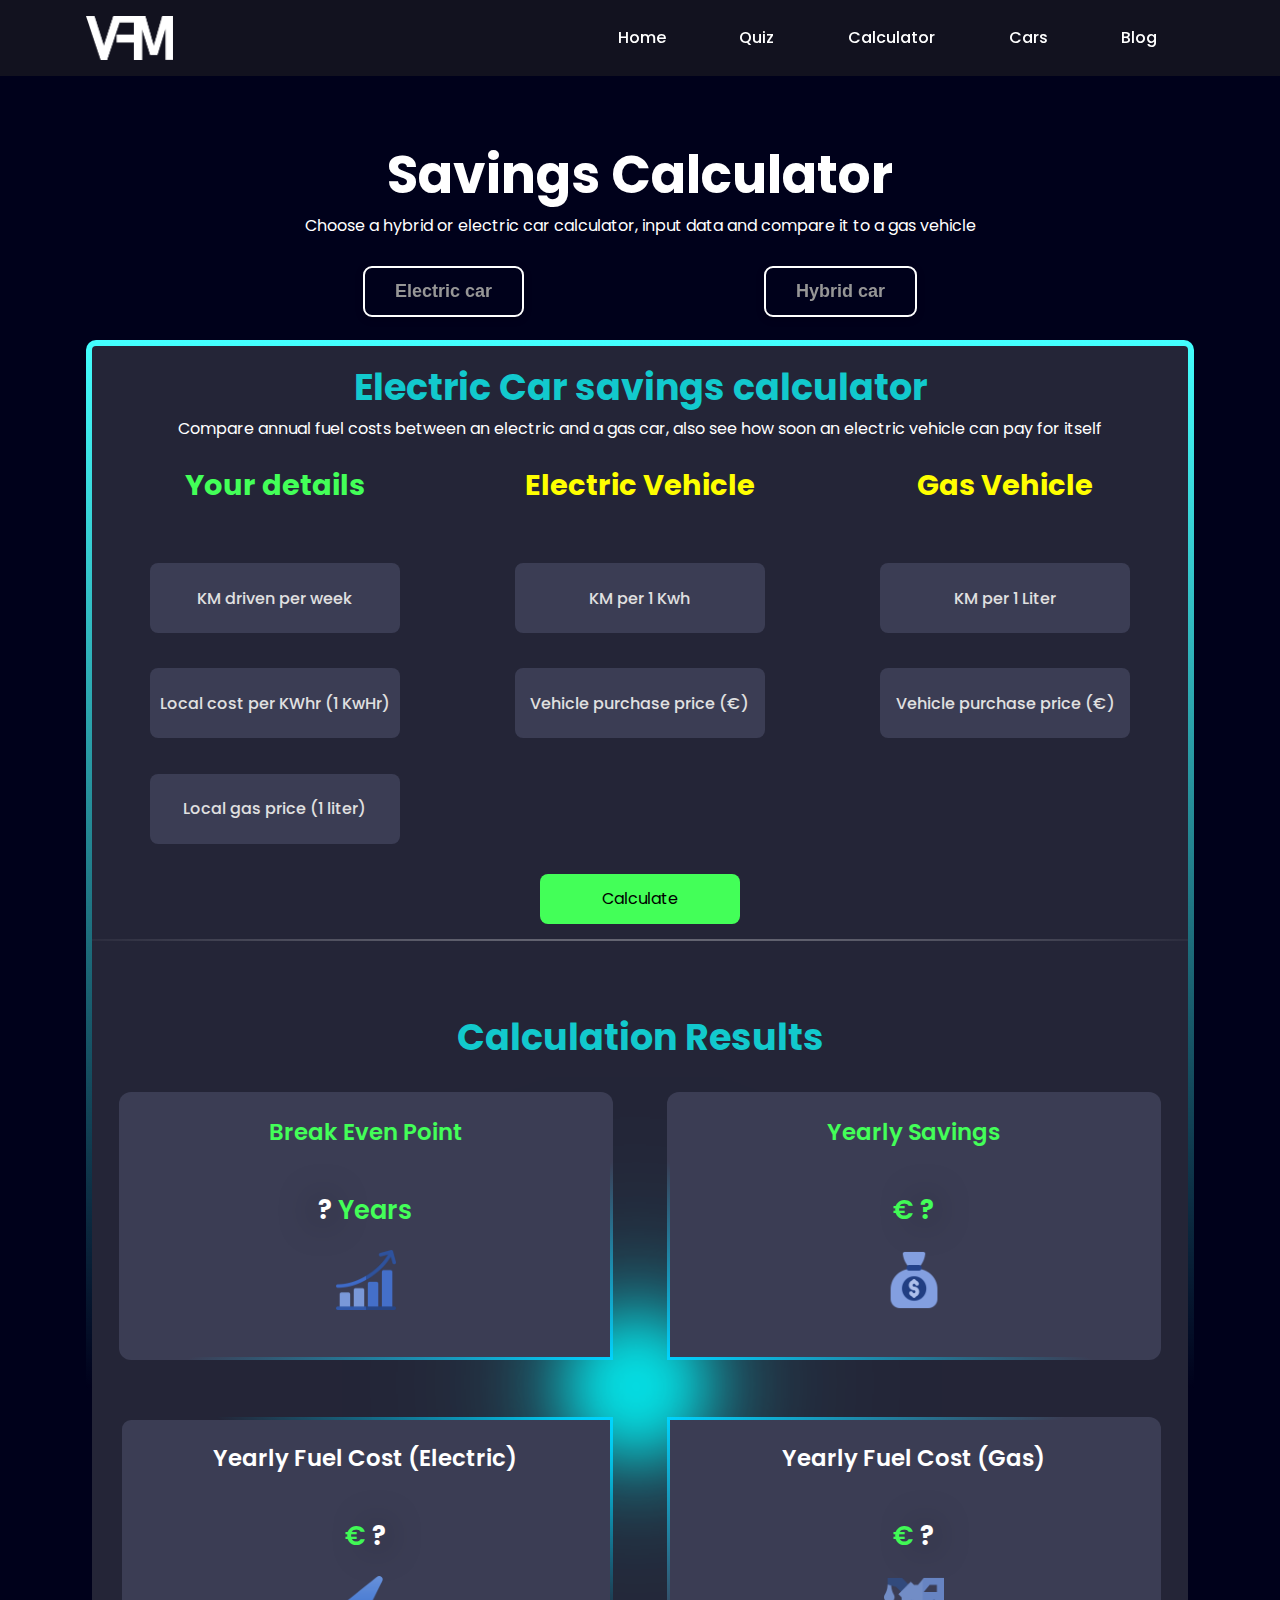
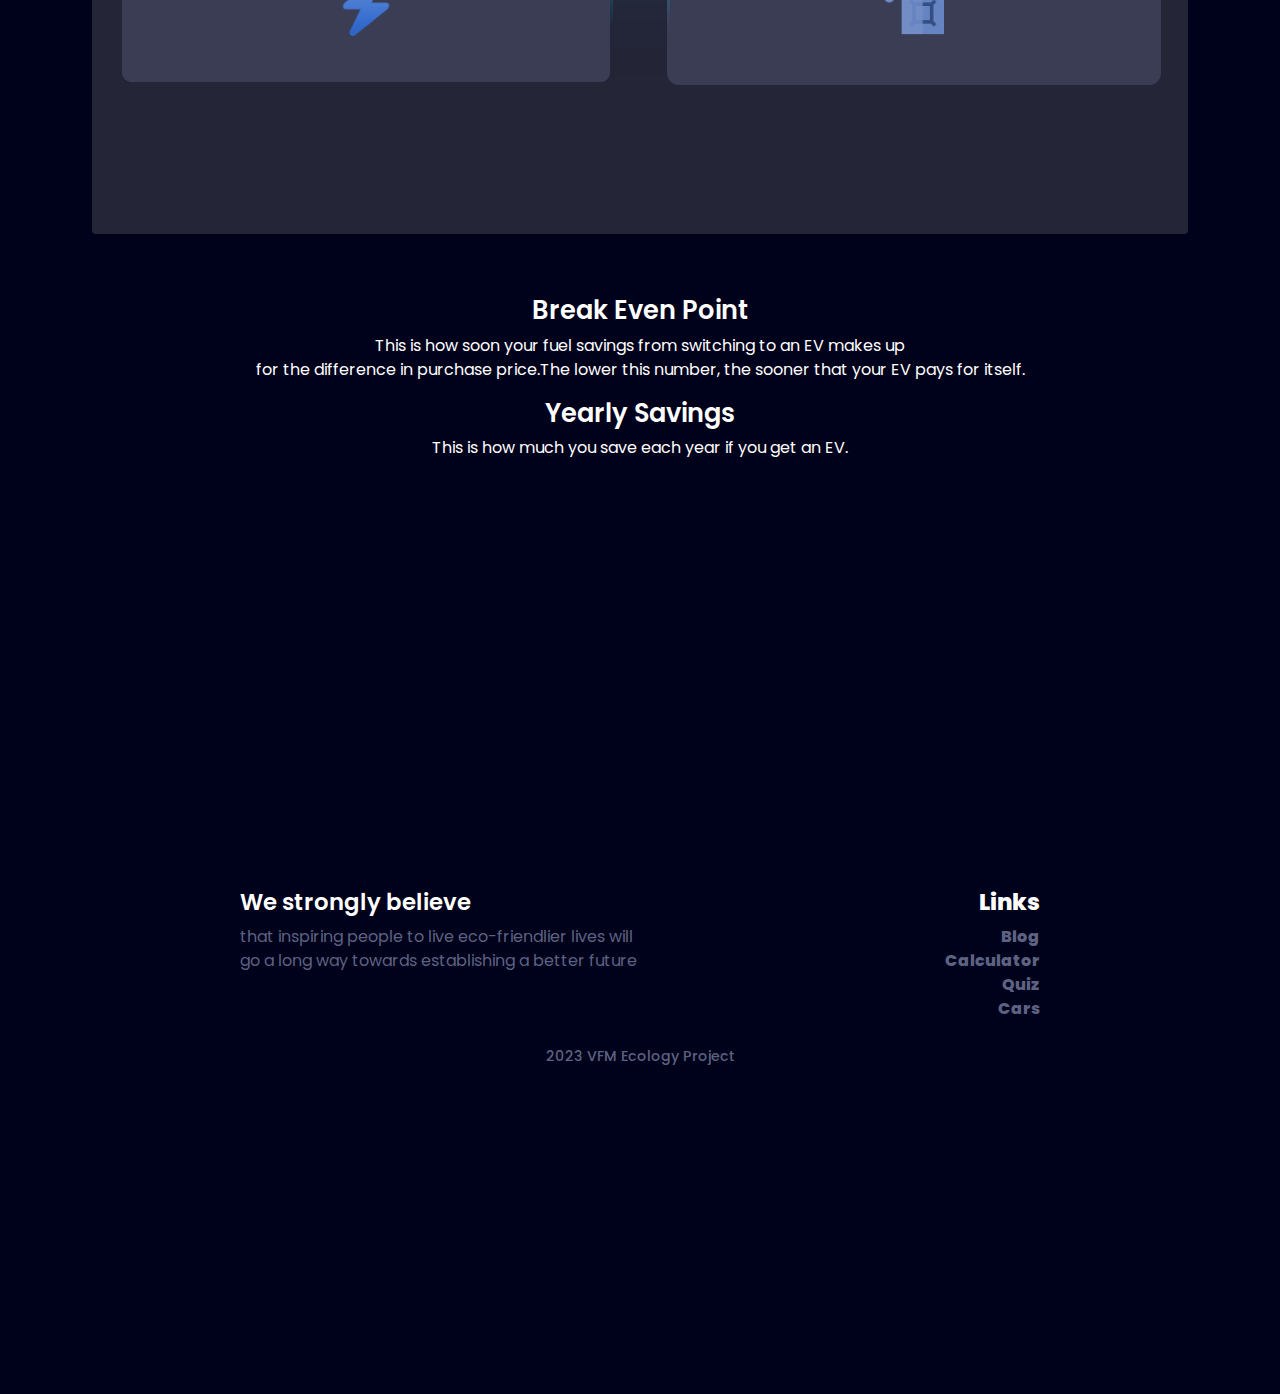
<file: public/calc.html>
<!DOCTYPE html>
<html lang="en-US" dir="ltr">

  <head>
    <meta charset="utf-8">
    <meta http-equiv="X-UA-Compatible" content="IE=edge">
    <meta name="viewport" content="width=device-width, initial-scale=1">


    <!-- ===============================================-->
    <!--    Document Title-->
    <!-- ===============================================-->
    <title>VFM | Calculator</title>

    <!-- ===============================================-->
    <!--    Favicons-->
    <!-- ===============================================-->
    <link rel="icon" type="image/png" sizes="32x32" href="assets/img/favicons/favicon-32x32.png">

    <link rel="manifest" href="assets/img/favicons/manifest.json">
 
    <meta name="theme-color" content="#ffffff">


    <!-- ===============================================-->
    <!--    Stylesheets-->
    <!-- ===============================================-->
    <link href="assets/css/theme.css" rel="stylesheet" />
    <link href="https://unpkg.com/aos@2.3.1/dist/aos.css" rel="stylesheet" />

  </head>


  <body>

    <!-- ===============================================-->
    <!--    Main Content-->
    <!-- ===============================================-->
    <main class="main" id="top">
      <nav class="navbar navbar-expand-lg navbar-light fixed-top py-5 d-block" data-navbar-on-scroll="data-navbar-on-scroll">
        <div class="container"><a class="navbar-brand" href="index.html"><img src="assets/img/projlogo.png" height="44" alt="logo" /></a>
          <button class="navbar-toggler" type="button" data-bs-toggle="collapse" data-bs-target="#navbarSupportedContent" aria-controls="navbarSupportedContent" aria-expanded="false" aria-label="Toggle navigation"><span class="navbar-toggler-icon"> </span></button>
          <div class="collapse navbar-collapse border-top border-lg-0 mt-4 mt-lg-0" id="navbarSupportedContent">
            <ul class="navbar-nav ms-auto pt-2 pt-lg-0 font-base align-items-lg-center align-items-start">
                <li class="nav-item px-3 px-xl-4"><a class="nav-link fw-medium" aria-current="page" href="index.html">Home</a></li>
                <li class="nav-item px-3 px-xl-4"><a class="nav-link fw-medium" aria-current="page" href="questionnaire.html">Quiz</a></li>
                <li class="nav-item px-3 px-xl-4"><a class="nav-link fw-medium" aria-current="page" href="calc.html">Calculator</a></li>
                <li class="nav-item px-3 px-xl-4"><a class="nav-link fw-medium" aria-current="page" href="cars.html">Cars</a></li>
                <li class="nav-item px-3 px-xl-4"><a class="nav-link fw-medium" aria-current="page" href="blog.html">Blog</a></li>
              
            </ul>
          </div>
        </div>
      </nav>

      <section id="articles" style="margin-top: 5%;">
        
         <div class="container">
            <div class="row" sr>
               <div style="text-align: center;">
                   <h3 class="fs-xl-10 fs-lg-8 fs-7 fw-bold font-cursive text-capitalize">savings calculator</h3>
                   <p class=" font-cursive" >Choose a hybrid or electric car calculator, input data and compare it to a gas vehicle</p>
                </div> 
                <div style="display: flex; justify-content: center; margin-top: 1%; margin-bottom: 2%;">
                <div style="display: flex; width: 50%; justify-content: space-between;">
                  <button class="btnsswhite" onclick="location.href='calc.html'">Electric car</button>
                  <button class="btnsswhite" onclick="location.href='calch.html'">Hybrid car</button>
                </div>
               </div>
            </div>  
            

            <div class="calculator" id="electric">
              <form id="firs">
                <div class="calculatortop">
                    <div class="calctoptitle"><h1 class="fs-xl-7 fw-bold text-center otheraqua" style="padding-top: 20px;">Electric Car savings calculator</h1>
                        <p class="text-center">Compare annual fuel costs between an electric and a gas car, also see how soon an electric vehicle can pay for itself</p>
                    </div>
                   
                    <div class="contentwrap">
                        <div><h3 class="fs-xl-5 text-center fw-bold green">Your details</h3></div>
                        <div><h3 class="fs-xl-5 text-center yellow fw-bold">Electric Vehicle</h3></div>
                        <div><h3 class="fs-xl-5 text-center yellow fw-bold">Gas Vehicle</h3></div>
                        <div class="firstrowc"> 
                          <div class="topinputs"><input class="ap" id="mdpw1" type="number" placeholder="KM driven per week" required></div>
                          <div class="topinputs"><input class="ap" id="elecost1" step=".01" type="number" placeholder="Local cost per KWhr (1 KwHr)" required></div>
                          <div class="topinputs"><input class="ap" id="gascost1" step=".01" type="number" placeholder="Local gas price (1 liter)" required></div>
                        </div>
                        <!-- Gas car-->
                        <div class="firstrowc"> 
                          <div class="topinputs"><input class="ap" id="kmpkwh" step=".01" type="number" placeholder="KM per 1 Kwh" required></div>
                          <div class="topinputs"><input class="ap" id="EVPrice" type="number" placeholder="Vehicle purchase price (€)" required></div>
                        </div>
                         <!-- Electric car-->
                        <div class="firstrowc"> 
                          <div class="topinputs"><input class="ap" id="MPL1" type="number" step=".01" placeholder="KM per 1 Liter" required></div>
                          <div class="topinputs"><input class="ap" id="GVPrice" type="number" placeholder="Vehicle purchase price (€)" required></div>
                        </div>
                        
                    </div>
                    <div><div class="subbutton"><input type="submit" id="subm" value="Calculate"></div></div>
                  </form>
                </div>
                  <div class="calculatorbottom">
                    <div class="calctoptitle"><h1 class="fs-xl-7 fw-bold text-center otheraqua" style="padding-top: 20px;">Calculation Results</h1></div>
                    <div class="reswrap">
                      <div style="display: flex; position: absolute; width: 100%; height: 100%; justify-content: center; z-index: 1; transform: translate(-20px, 10px);"><img src="assets/img/backpoint.png" style="z-index: 1;" height="600"></div>
                      <div class="calcresults">
                        <div class="resbox2">
                          <h3 class="text-center green" style="margin-top: 5%;">Break Even Point</h3>
                          <h4 class="jsvalue text-center green" style="margin-top: 10%;"><span id="BEP" class="fd white fw-bold">?</span> Years</h4>
                          <div style="display: flex; justify-content: center; margin-top: 5%;"><img src="assets/img/diagram.png" height="60px"></div>
                        </div>
                        <div class="resbox3">
                          <h3 class="text-center" style="margin-top: 5%; color: white;">Yearly Fuel Cost (Electric)</h3>
                          <h4 class="jsvalue text-center green" style="margin-top: 10%;">€ <span id="YFCE" class="fd white fw-bold">?</span></h4>
                          <div style="display: flex; justify-content: center; margin-top: 5%;"><img src="assets/img/bolt.png" height="60px"></div>
                        </div>
                      </div>
                      <div class="calcresults2">
                        <div class="resbox4">
                          <h3 class="text-center green" style="margin-top: 5%;">Yearly Savings</h3>
                          <h4 class="jsvalue text-center green" style="margin-top: 10%;">€ <span id="YS" class="fd fw-bold green">?</span> </h4>
                          <div style="display: flex; justify-content: center; margin-top: 5%;"><img src="assets/img/moneybag.png" height="60px"></div>
                        </div>
                        <div class="resbox5">
                          <h3 class="text-center" style="margin-top: 5%; color: white;">Yearly Fuel Cost (Gas)</h3>
                          <h4 class="jsvalue text-center green" style="margin-top: 10%;">€ <span id="YFCG" class="fd white fw-bold">?</span></h4>
                          <div style="display: flex; justify-content: center; margin-top: 5%;"><img src="assets/img/oil2.png" height="60px"></div>
                        </div>
                      </div>
                    </div>
                  </div> 


              </div>

            <div class="container" style="margin-top: 5%; text-align: center;">
              <h2 class="white">Break Even Point</h2>
              <p class="white">This is how soon your fuel savings from switching to an EV makes up <br>
                 for the difference in purchase price.The lower this number, the sooner that your EV pays for itself.</p>
                 <h2 class="white">Yearly Savings</h2>
                 <p class="white">This is how much you save each year if you get an EV.</p>
            </div>

          
      </section>
      <!-- ============================================-->
      <!-- <section> begin ============================-->
        <footer style="position: relative; margin-top: 25%; margin-bottom: 1%; display: flex; justify-content: center;">
          <div class="size" style="display: flex; justify-content: space-between; width: 800px;">
              <div class="headertext" style="padding-left: 50; width: 400px; height: 100%; text-align: left;">
                  <h3 style="font-weight: 600;">We strongly believe</h3>
                  <p class="text-secondary">that inspiring people to live eco-friendlier lives will go a long way towards establishing a better future</p>
              </div>
      
              <div class="links text-secondary btitle" style="text-align: right; width: 400px;">
                  <h3 class="btitle">Links</h3>
                  <div>
                    <a href="blog.html">Blog</a>
                    <br>
                    <a href="calc.html">Calculator</a>
                    <br>
                    <a href="questionnaire.html">Quiz</a>  
                    <br>
                    <a href="cars.html">Cars</a>
                  </div>
              </div>
          </div>
        </footer>
        <div class="text-center">
          <p class="mb-0 text-secondary fs--1 fw-medium">2023 VFM Ecology Project</p>
        </div>
      <!-- <section> close ============================-->
      <!-- ============================================-->


     
    </main>
    <!-- ===============================================-->
    <!--    End of Main Content-->
    <!-- ===============================================-->




    <!-- ===============================================-->
    <!--    JavaScripts-->
    <!-- ===============================================-->
    <script>
        var form = document.getElementById("firs");
        function handleForm(event) { event.preventDefault(); calcEV(); } 
        form.addEventListener('submit', handleForm);
        



        let hybridbox = document.getElementById("hybrid");
        let electricbox = document.getElementById("electric");

        function turnEVon() {
            if (electricbox.classList.contains("hidden")) {
            electricbox.classList.remove("hidden");
            hybridbox.classList.add("hidden");
            }
        }
        function turnHCon() {
            if (hybridbox.classList.contains("hidden")) {
            hybridbox.classList.remove("hidden");
            electricbox.classList.add("hidden");
            }
        }


        // CALCULATION


        // ELECTRIC VEHICLE CALCULATION
      function calcEV() {

        //SELF CREDENTIALS
        const kmperweek = document.querySelector('#mdpw1');
        const electriCost = document.querySelector('#elecost1');
        const gasCost = document.querySelector('#gascost1');
        //EVCAR 
        const kmperKwh = document.querySelector('#kmpkwh');
        const electricCarPrice = document.querySelector('#EVPrice');
        //GasCAR
        const KMPerLiter = document.querySelector('#MPL1');
        const gasCarPrice = document.querySelector('#GVPrice');


        // FINALS

        const kmAYear = Math.round(kmperweek.value * 52);
        const gasprice = gasCost.value
        const eleCost = electriCost.value

        const kmKwh = kmperKwh.value;
        const EPrice = electricCarPrice.value;

        const KMPerL = KMPerLiter.value;
        const GPrice = gasCarPrice.value;
        
        // Gas car yearly fuel cost
        const yearlyGasFuelCostG = gasprice * (kmAYear / KMPerL);
        
        ////////////////

        
        const kwhperYear = kmAYear / kmKwh;
        const yearlyElectricCost = kwhperYear * eleCost;
        

       // break even point
        const priceDiff = EPrice - GPrice;

       const diff = yearlyGasFuelCostG - yearlyElectricCost; //
      const breakEvenPoint = priceDiff / diff;




        const YearFCG = document.getElementById("YFCG");
        const YearFCE = document.getElementById("YFCE");
        const breakPoint = document.getElementById("BEP");
        const totalSavings = document.getElementById("YS");
        breakPoint.textContent = Math.round(breakEvenPoint * 10) / 10;
        totalSavings.textContent = Math.round(diff);
        YearFCE.textContent = Math.round(yearlyElectricCost);
        YearFCG.textContent = Math.round(yearlyGasFuelCostG);

        const valueFCG = parseInt(YearFCG.textContent);
        const valueFCE = parseInt(YearFCE.textContent);
        
        if (parseInt(totalSavings < 0)) {
          totalSavings.classList.add("red");
          totalSavings.classList.remove("green")
        }

        function unblock2() {
          document.getElementById("pop2").classList.remove("hidden");
        }
        function unblock3() {
          document.getElementById("pop3").classList.remove("hidden");
        }
        function unblock4() {
          document.getElementById("pop4").classList.remove("hidden");
        }
        function unblock5() {
          document.getElementById("pop5").classList.remove("hidden");
        }

      }

      document.querySelector('#image1').addEventListener('click', unblock2());
      document.querySelector('#image2').addEventListener('click', unblock3());
      document.querySelector('#image3').addEventListener('click', unblock4());
      document.querySelector('#image4').addEventListener('click', unblock5());

    </script>



    <script src="vendors/@popperjs/popper.min.js"></script>
    <script src="vendors/bootstrap/bootstrap.min.js"></script>
    <script src="vendors/is/is.min.js"></script>
    <script src="https://polyfill.io/v3/polyfill.min.js?features=window.scroll"></script>
    <script src="vendors/fontawesome/all.min.js"></script>
    <script src="assets/js/theme.js"></script>
    <script src="https://unpkg.com/aos@2.3.1/dist/aos.js"></script>
    <script src="assets/js/vanilla-tilt.min.js"></script>
    <script>
      AOS.init();
    </script>
    

    <link href="https://fonts.googleapis.com/css2?family=Poppins:wght@400;500;600;700&amp;family=Volkhov:wght@700&amp;display=swap" rel="stylesheet">



    <div class="popupwhole hidden" id="popups">
      
        <div class="popuptext">
          <div class="popuptitle">
            <h1 class="mtext">Environment Impact Test</h1>
          </div>
          <div class="popupdesc">
            <p class="sectext">This test questions you on various things and determines your environmental impact based on them</p>
          </div>
        </div>
        <div class="popupbtnimg">
          <div class="popimg"><img src="assets/img/popupimg.png"></div>
          <div class="popupbtn">

             <button class="btnss" id="but" onclick="hide()">No</button>
             <button class="btnss" id="but" onclick="location.href='questionnaire.html'" >Yes</button>

          </div>
        </div>
        
      </div>

</script>


  </body>

</html>
</file>
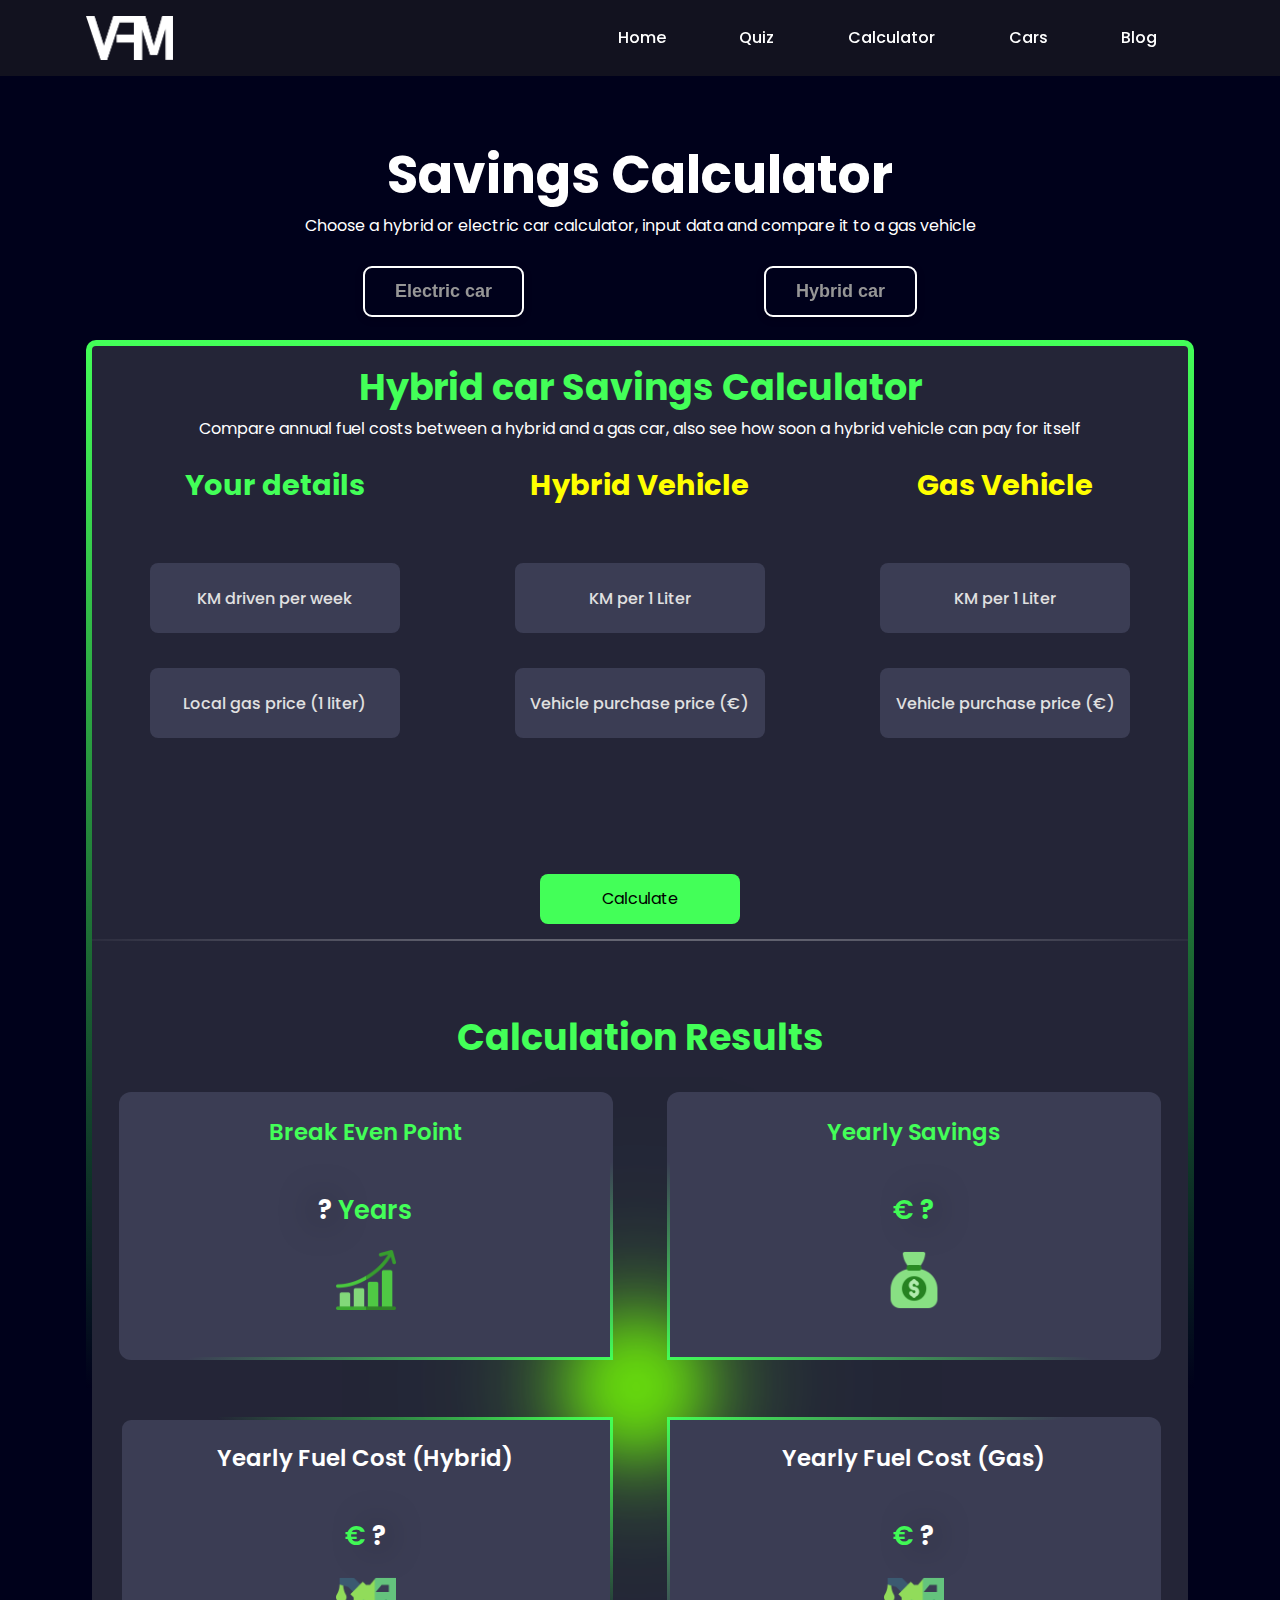
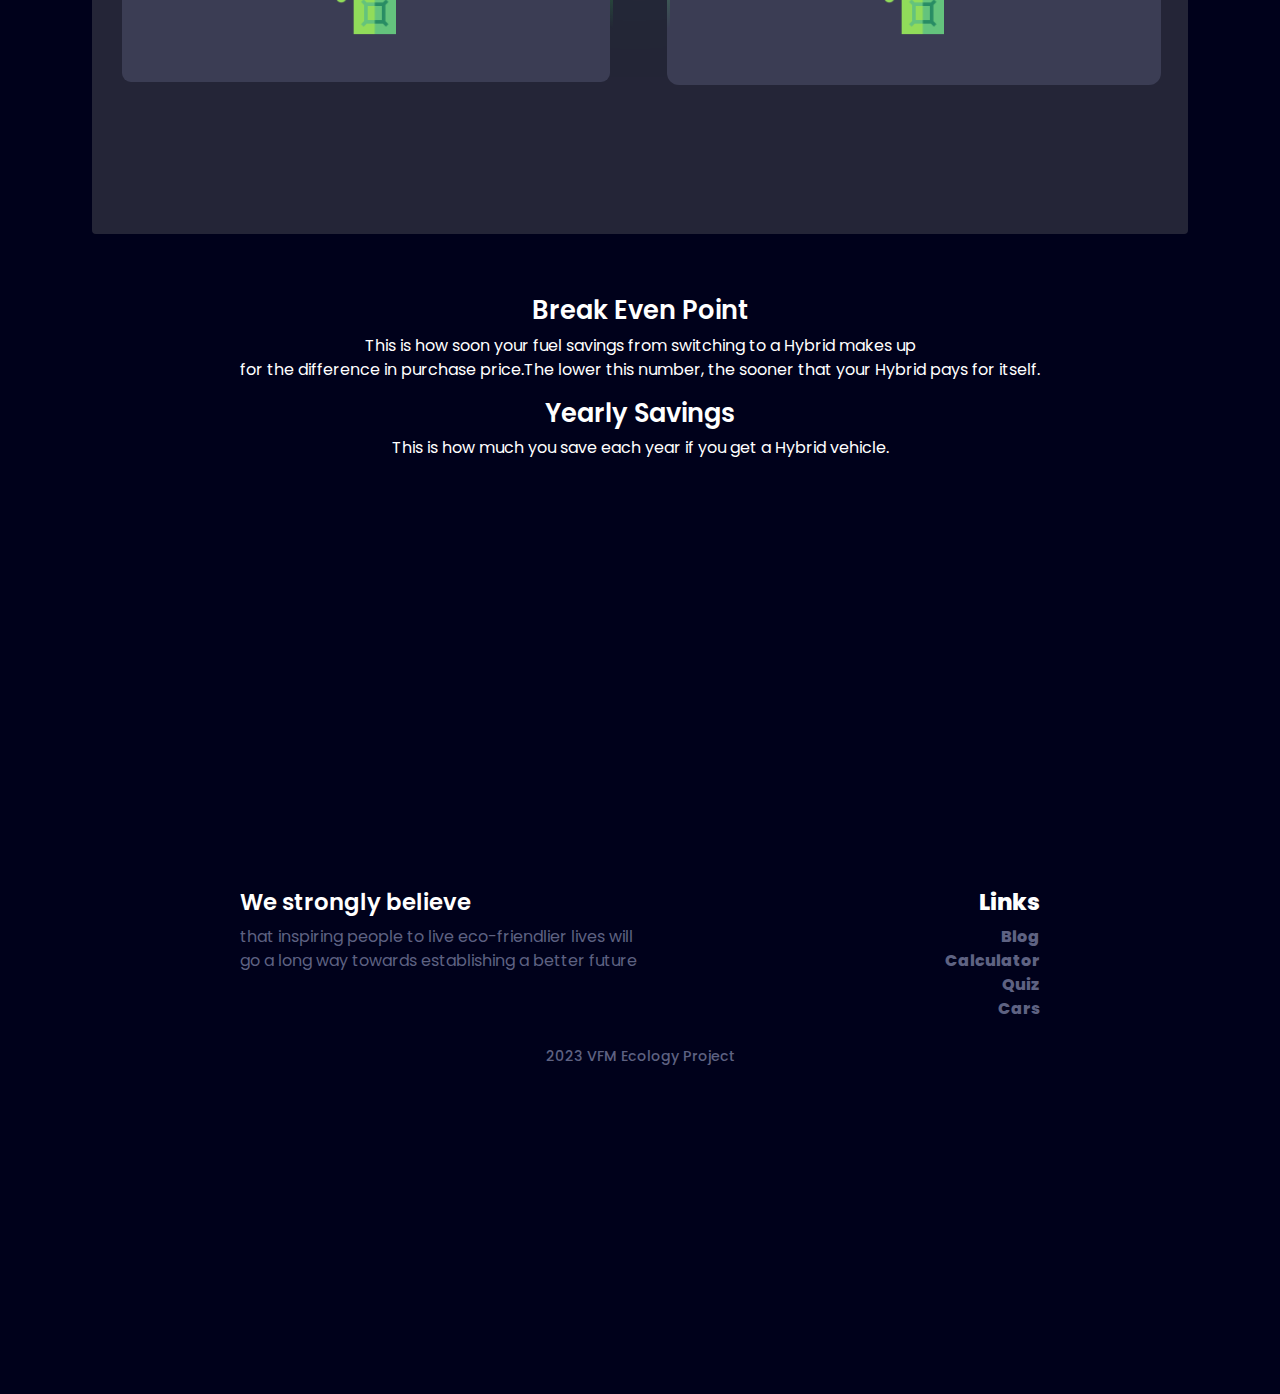
<file: public/calch.html>
<!DOCTYPE html>
<html lang="en-US" dir="ltr">

  <head>
    <meta charset="utf-8">
    <meta http-equiv="X-UA-Compatible" content="IE=edge">
    <meta name="viewport" content="width=device-width, initial-scale=1">


    <!-- ===============================================-->
    <!--    Document Title-->
    <!-- ===============================================-->
    <title>VFM | Calculator</title>

    <!-- ===============================================-->
    <!--    Favicons-->
    <!-- ===============================================-->
    <link rel="icon" type="image/png" sizes="32x32" href="assets/img/favicons/favicon-32x32.png">

    <link rel="manifest" href="assets/img/favicons/manifest.json">
 
    <meta name="theme-color" content="#ffffff">


    <!-- ===============================================-->
    <!--    Stylesheets-->
    <!-- ===============================================-->
    <link href="assets/css/theme.css" rel="stylesheet" />
    <link href="https://unpkg.com/aos@2.3.1/dist/aos.css" rel="stylesheet" />

  </head>


  <body>

    <!-- ===============================================-->
    <!--    Main Content-->
    <!-- ===============================================-->
    <main class="main" id="top">
      <nav class="navbar navbar-expand-lg navbar-light fixed-top py-5 d-block" data-navbar-on-scroll="data-navbar-on-scroll">
        <div class="container"><a class="navbar-brand" href="index.html"><img src="assets/img/projlogo.png" height="44" alt="logo" /></a>
          <button class="navbar-toggler" type="button" data-bs-toggle="collapse" data-bs-target="#navbarSupportedContent" aria-controls="navbarSupportedContent" aria-expanded="false" aria-label="Toggle navigation"><span class="navbar-toggler-icon"> </span></button>
          <div class="collapse navbar-collapse border-top border-lg-0 mt-4 mt-lg-0" id="navbarSupportedContent">
            <ul class="navbar-nav ms-auto pt-2 pt-lg-0 font-base align-items-lg-center align-items-start">
                <li class="nav-item px-3 px-xl-4"><a class="nav-link fw-medium" aria-current="page" href="index.html">Home</a></li>
                <li class="nav-item px-3 px-xl-4"><a class="nav-link fw-medium" aria-current="page" href="questionnaire.html">Quiz</a></li>
                <li class="nav-item px-3 px-xl-4"><a class="nav-link fw-medium" aria-current="page" href="calc.html">Calculator</a></li>
                <li class="nav-item px-3 px-xl-4"><a class="nav-link fw-medium" aria-current="page" href="cars.html">Cars</a></li>
                <li class="nav-item px-3 px-xl-4"><a class="nav-link fw-medium" aria-current="page" href="blog.html">Blog</a></li>
              
            </ul>
          </div>
        </div>
      </nav>

      <section id="articles" style="margin-top: 5%;">
        
         <div class="container">
            <div class="row" sr>
               <div style="text-align: center;">
                   <h3 class="fs-xl-10 fs-lg-8 fs-7 fw-bold font-cursive text-capitalize">savings calculator</h3>
                   <p class=" font-cursive" >Choose a hybrid or electric car calculator, input data and compare it to a gas vehicle</p>
                </div> 
                <div style="display: flex; justify-content: center; margin-top: 1%; margin-bottom: 2%;">
                <div style="display: flex; width: 50%; justify-content: space-between;">
                  <button class="btnsswhite" onclick="location.href='calc.html'">Electric car</button>
                  <button class="btnsswhite" onclick="location.href='calch.html'">Hybrid car</button>
                </div>
               </div>
            </div>  
            

            <div class="calculator1" id="electric">
              <form id="firs">
                <div class="calculatortop1">
                    <div class="calctoptitle"><h1 class="fs-xl-7 fw-bold text-center green" style="padding-top: 20px;">Hybrid car Savings Calculator</h1>
                        <p class="text-center">Compare annual fuel costs between a hybrid and a gas car, also see how soon a hybrid vehicle can pay for itself</p>
                    </div>
                   
                    <div class="contentwrap">
                        <div><h3 class="fs-xl-5 text-center fw-bold green">Your details</h3></div>
                        <div><h3 class="fs-xl-5 text-center yellow fw-bold">Hybrid Vehicle</h3></div>
                        <div><h3 class="fs-xl-5 text-center yellow fw-bold">Gas Vehicle</h3></div>
                        <div class="firstrowc"> 
                          <div class="topinputs"><input class="ap" id="mdpw1" type="number" placeholder="KM driven per week" required></div>
                          <div class="topinputs"><input class="ap" id="gascost1" step=".01" type="number" placeholder="Local gas price (1 liter)" required></div>
                        </div>
                        <!-- Hybrid car-->
                        <div class="firstrowc"> 
                          <div class="topinputs"><input class="ap" id="kmplgH1" step=".01" type="number" placeholder="KM per 1 Liter" required></div>
                          <div class="topinputs"><input class="ap" id="HVPrice1" type="number" placeholder="Vehicle purchase price (€)" required></div>
                        </div>
                         <!-- Gas-->
                        <div class="firstrowc"> 
                          <div class="topinputs"><input class="ap" id="kmplG1" type="number" step=".01" placeholder="KM per 1 Liter" required></div>
                          <div class="topinputs"><input class="ap" id="GVPrice1" type="number" placeholder="Vehicle purchase price (€)" required></div>
                        </div>
                        
                    </div>
                    <div><div class="subbutton"><input type="submit" id="subm" value="Calculate"></div></div>
                  </form>
                </div>
                  <div class="calculatorbottom1">
                    <div class="calctoptitle"><h1 class="fs-xl-7 fw-bold text-center green" style="padding-top: 20px;">Calculation Results</h1></div>
                    <div class="reswrap">
                      <div style="display: flex; position: absolute; width: 100%; height: 100%; justify-content: center; z-index: 1; transform: translate(-20px, 10px);"><img src="assets/img/backpoint2.png" style="z-index: 1;" height="600"></div>
                      <div class="calcresults">
                        <div class="resbox6">
                          <h3 class="text-center green" style="margin-top: 5%;">Break Even Point</h3>
                          <h4 class="jsvalue text-center green" style="margin-top: 10%;"><span id="BEP" class="fd white fw-bold">?</span> Years</h4>
                          <div style="display: flex; justify-content: center; margin-top: 5%;"><img src="assets/img/diagramh.png" height="60px"></div>
                        </div>
                        <div class="resbox7">
                          <h3 class="text-center" style="margin-top: 5%; color: white;">Yearly Fuel Cost (Hybrid)</h3>
                          <h4 class="jsvalue text-center green" style="margin-top: 10%;">€ <span id="YFCE" class="fd white fw-bold">?</span></h4>
                          <div style="display: flex; justify-content: center; margin-top: 5%;"><img src="assets/img/oil.png" height="60px"></div>
                        </div>
                      </div>
                      <div class="calcresults2">
                        <div class="resbox8">
                          <h3 class="text-center green" style="margin-top: 5%;">Yearly Savings</h3>
                          <h4 class="jsvalue text-center green" style="margin-top: 10%;">€ <span id="YS" class="fd fw-bold green">?</span> </h4>
                          <div style="display: flex; justify-content: center; margin-top: 5%;"><img src="assets/img/moneybagh.png" height="60px"></div>
                        </div>
                        <div class="resbox9">
                          <h3 class="text-center" style="margin-top: 5%; color: white;">Yearly Fuel Cost (Gas)</h3>
                          <h4 class="jsvalue text-center green" style="margin-top: 10%;">€ <span id="YFCG" class="fd white fw-bold">?</span></h4>
                          <div style="display: flex; justify-content: center; margin-top: 5%;"><img src="assets/img/oil.png" height="60px"></div>
                        </div>
                      </div>
                    </div>
                  </div> 

              </div>

              <div class="container" style="margin-top: 5%; text-align: center;">
                <h2 class="white">Break Even Point</h2>
                <p class="white">This is how soon your fuel savings from switching to a Hybrid makes up <br>
                   for the difference in purchase price.The lower this number, the sooner that your Hybrid pays for itself.</p>
                   <h2 class="white">Yearly Savings</h2>
                   <p class="white">This is how much you save each year if you get a Hybrid vehicle.</p>
              </div>


      <!-- <section> close ============================-->
      <!-- ============================================-->
      </section>
      <!-- ============================================-->
      <!-- <section> begin ============================-->
        <footer style="position: relative; margin-top: 25%; margin-bottom: 1%; display: flex; justify-content: center;">
          <div class="size" style="display: flex; justify-content: space-between; width: 800px;">
              <div class="headertext" style="padding-left: 50; width: 400px; height: 100%; text-align: left;">
                  <h3 style="font-weight: 600;">We strongly believe</h3>
                  <p class="text-secondary">that inspiring people to live eco-friendlier lives will go a long way towards establishing a better future</p>
              </div>
      
              <div class="links text-secondary btitle" style="text-align: right; width: 400px;">
                  <h3 class="btitle">Links</h3>
                  <div>
                    <a href="blog.html">Blog</a>
                    <br>
                    <a href="calc.html">Calculator</a>
                    <br>
                    <a href="questionnaire.html">Quiz</a>  
                    <br>
                    <a href="cars.html">Cars</a>
                  </div>
              </div>
          </div>
        </footer>
        <div class="text-center">
          <p class="mb-0 text-secondary fs--1 fw-medium">2023 VFM Ecology Project</p>
        </div>
      <!-- <section> close ============================-->
      <!-- ============================================-->


     
    </main>
    <!-- ===============================================-->
    <!--    End of Main Content-->
    <!-- ===============================================-->




    <!-- ===============================================-->
    <!--    JavaScripts-->
    <!-- ===============================================-->
    <script>
        var form = document.getElementById("firs");
        function handleForm(event) { event.preventDefault(); calcHV(); } 
        form.addEventListener('submit', handleForm);
        



        let hybridbox = document.getElementById("hybrid");
        let electricbox = document.getElementById("electric");

        


        // CALCULATION


        // ELECTRIC VEHICLE CALCULATION
      function calcHV() {

        //SELF CREDENTIALS
        const kmperweek = document.querySelector('#mdpw1').value;
        const gasCost = document.querySelector('#gascost1').value;
        //EVCAR 
        const kmperLiterHybrid = document.querySelector('#kmplgH1').value;
        const hybridCarPrice = document.querySelector('#HVPrice1').value;
        //GasCAR
        const KMPerLiterGas = document.querySelector('#kmplG1').value;
        const gasCarPrice = document.querySelector('#GVPrice1').value;

        const kmAYear = kmperweek * 52;
        // FINALS

        
        // Gas car yearly fuel cost
        const yearlyGasFuelCostH = gasCost * (kmAYear / kmperLiterHybrid);
        const yearlyGasFuelCostG = gasCost * (kmAYear / KMPerLiterGas)
        ////////////////

       // break even point
        const priceDiff = hybridCarPrice - gasCarPrice;

       const diff = yearlyGasFuelCostG - yearlyGasFuelCostH; //
      const breakEvenPoint = priceDiff / diff;


        console.log("Break even point: ", breakEvenPoint)
        console.log("Difference Price: ", priceDiff)
        console.log("Difference: ", diff)
        console.log("yearly gfc H: ", yearlyGasFuelCostH)
        console.log("yearly gfc G: ", yearlyGasFuelCostG)
        console.log("kmAyear: ", kmAYear)

        const YearFCG = document.getElementById("YFCG");
        const YearFCE = document.getElementById("YFCE");
        const breakPoint = document.getElementById("BEP");
        const totalSavings = document.getElementById("YS");
        breakPoint.textContent = Math.round(breakEvenPoint * 10) / 10;
        totalSavings.textContent = Math.round(diff);
        YearFCE.textContent = Math.round(yearlyGasFuelCostH);
        YearFCG.textContent = Math.round(yearlyGasFuelCostG);

        const valueFCG = parseInt(YearFCG.textContent);
        const valueFCE = parseInt(YearFCE.textContent);
        
        function unblock2() {
          document.getElementById("pop2").classList.remove("hidden");
        }
        function unblock3() {
          document.getElementById("pop3").classList.remove("hidden");
        }
        function unblock4() {
          document.getElementById("pop4").classList.remove("hidden");
        }
        function unblock5() {
          document.getElementById("pop5").classList.remove("hidden");
        }

      }


    </script>



    <script src="vendors/@popperjs/popper.min.js"></script>
    <script src="vendors/bootstrap/bootstrap.min.js"></script>
    <script src="vendors/is/is.min.js"></script>
    <script src="https://polyfill.io/v3/polyfill.min.js?features=window.scroll"></script>
    <script src="vendors/fontawesome/all.min.js"></script>
    <script src="assets/js/theme.js"></script>
    <script src="https://unpkg.com/aos@2.3.1/dist/aos.js"></script>
    <script src="assets/js/vanilla-tilt.min.js"></script>
    <script>
      AOS.init();
    </script>
    

    <link href="https://fonts.googleapis.com/css2?family=Poppins:wght@400;500;600;700&amp;family=Volkhov:wght@700&amp;display=swap" rel="stylesheet">



    <div class="popupwhole hidden" id="popups">
      
        <div class="popuptext">
          <div class="popuptitle">
            <h1 class="mtext">Environment Impact Test</h1>
          </div>
          <div class="popupdesc">
            <p class="sectext">This test questions you on various things and determines your environmental impact based on them</p>
          </div>
        </div>
        <div class="popupbtnimg">
          <div class="popimg"><img src="assets/img/popupimg.png"></div>
          <div class="popupbtn">

             <button class="btnss" id="but" onclick="hide()">No</button>
             <button class="btnss" id="but" onclick="location.href='questionnaire.html'" >Yes</button>

          </div>
        </div>
        
      </div>

</script>


  </body>

</html>
</file>
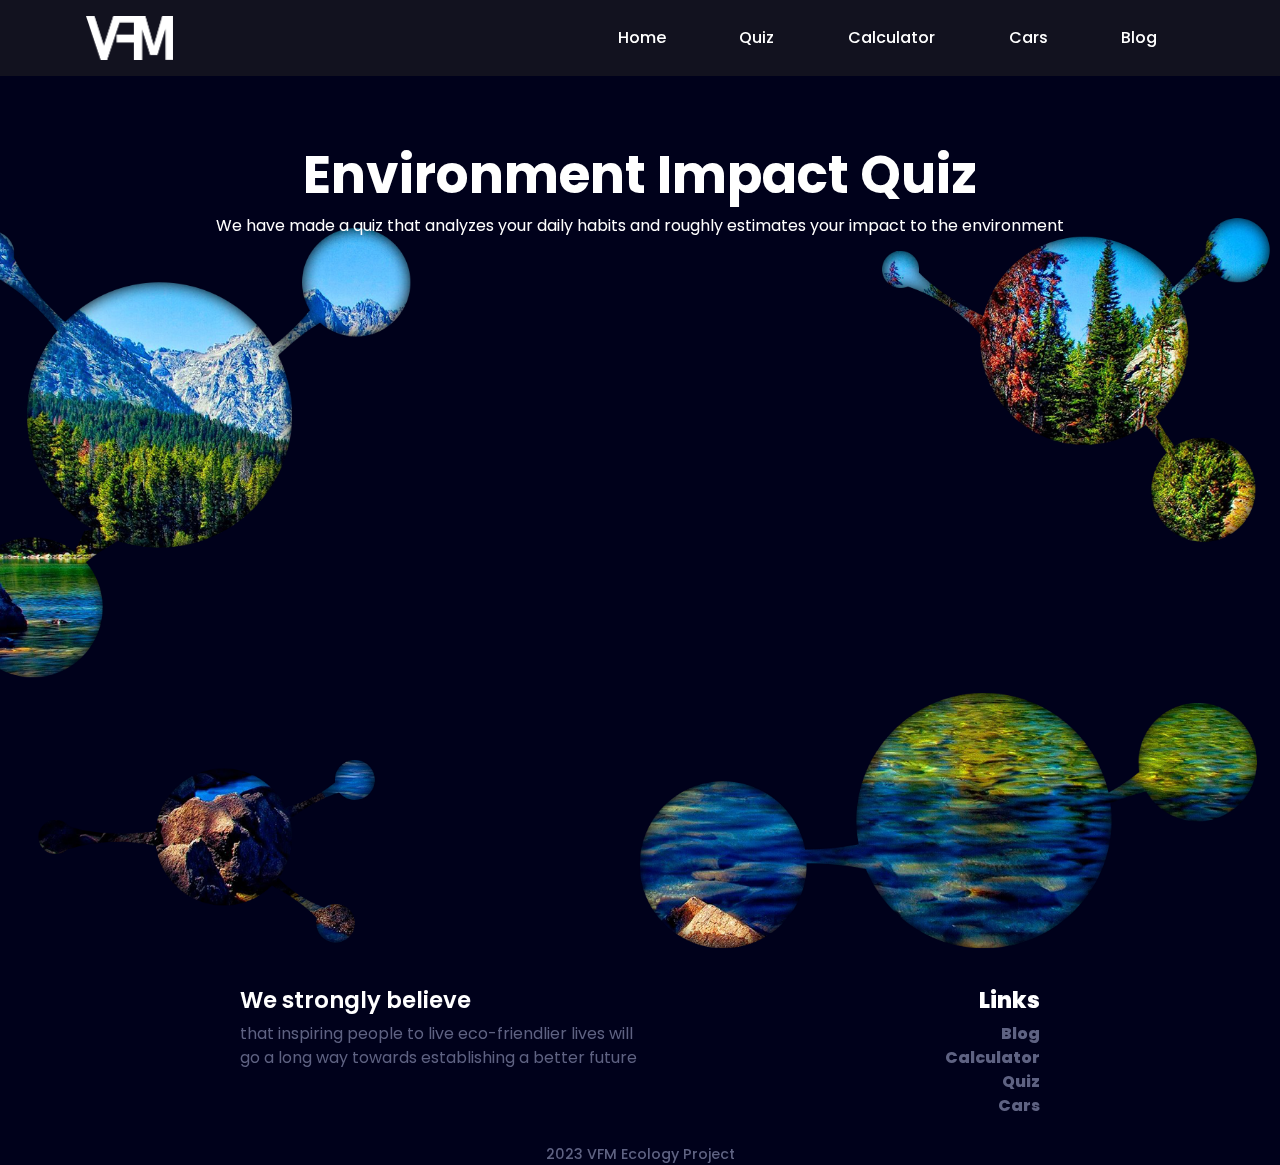
<file: public/questionnaire.html>
<!DOCTYPE html>
<html lang="en-US" dir="ltr">

  <head>
    <meta charset="utf-8">
    <meta http-equiv="X-UA-Compatible" content="IE=edge">
    <meta name="viewport" content="width=device-width, initial-scale=1">


    <!-- ===============================================-->
    <!--    Document Title-->
    <!-- ===============================================-->
    <title>VFM | Quiz</title>

    <!-- ===============================================-->
    <!--    Favicons-->
    <!-- ===============================================-->
    <link rel="icon" type="image/png" sizes="32x32" href="assets/img/favicons/favicon-32x32.png">

    <link rel="manifest" href="assets/img/favicons/manifest.json">
 
    <meta name="theme-color" content="#ffffff">


    <!-- ===============================================-->
    <!--    Stylesheets-->
    <!-- ===============================================-->
    <link href="assets/css/theme.css" rel="stylesheet" />
    <link href="https://unpkg.com/aos@2.3.1/dist/aos.css" rel="stylesheet" />

  </head>


  <body>

    <!-- ===============================================-->
    <!--    Main Content-->
    <!-- ===============================================-->
    <main class="main" id="top">
      <nav class="navbar navbar-expand-lg navbar-light fixed-top py-5 d-block" data-navbar-on-scroll="data-navbar-on-scroll">
        <div class="container"><a class="navbar-brand" href="index.html"><img src="assets/img/projlogo.png" height="44" alt="logo" /></a>
          <button class="navbar-toggler" type="button" data-bs-toggle="collapse" data-bs-target="#navbarSupportedContent" aria-controls="navbarSupportedContent" aria-expanded="false" aria-label="Toggle navigation"><span class="navbar-toggler-icon"> </span></button>
          <div class="collapse navbar-collapse border-top border-lg-0 mt-4 mt-lg-0" id="navbarSupportedContent">
            <ul class="navbar-nav ms-auto pt-2 pt-lg-0 font-base align-items-lg-center align-items-start">
              <li class="nav-item px-3 px-xl-4"><a class="nav-link fw-medium" aria-current="page" href="index.html">Home</a></li>
                <li class="nav-item px-3 px-xl-4"><a class="nav-link fw-medium" aria-current="page" href="questionnaire.html">Quiz</a></li>
                <li class="nav-item px-3 px-xl-4"><a class="nav-link fw-medium" aria-current="page" href="calc.html">Calculator</a></li>
                <li class="nav-item px-3 px-xl-4"><a class="nav-link fw-medium" aria-current="page" href="cars.html">Cars</a></li>
                <li class="nav-item px-3 px-xl-4"><a class="nav-link fw-medium" aria-current="page" href="blog.html">Blog</a></li>
              
            </ul>
          </div>
        </div>
      </nav>

      <section id="articles" style="margin-top: 5%;">
        
         <div class="container">
            <img src="assets/img/landscape.png" loading="lazy" style="position: absolute; width: 120%; left: -12%; margin-top: 5%; z-index: -2; margin-bottom: 2%;" data-aos="fade-up" data-aos-delay="200" data-aos-duration="800">
            <div class="row">
               <div style="text-align: center;">
                   <h3 class="fs-xl-10 fs-lg-8 fs-7 fw-bold font-cursive text-capitalize">Environment Impact Quiz</h3>
                   <p class=" font-cursive" >We have made a quiz that analyzes your daily habits and roughly estimates your impact to the environment</p>
                </div> 
            </div>  
          </div>
          <div data-tf-live="01HDGME8VD628TWRPDPE33M04P" style="display: flex; justify-content: center; margin-top: 5%;"></div><script src="//embed.typeform.com/next/embed.js"></script>
      </section>
      <!-- ============================================-->
      <!-- <section> begin ============================-->
        <footer style="position: relative; margin-top: 45%; margin-bottom: 1%; display: flex; justify-content: center;">
          <div class="size" style="display: flex; justify-content: space-between; width: 800px;">
              <div class="headertext" style="padding-left: 50; width: 400px; height: 100%; text-align: left;">
                  <h3 style="font-weight: 600;">We strongly believe</h3>
                  <p class="text-secondary">that inspiring people to live eco-friendlier lives will go a long way towards establishing a better future</p>
              </div>
      
              <div class="links text-secondary btitle" style="text-align: right; width: 400px;">
                  <h3 class="btitle">Links</h3>
                  <div>
                    <a href="blog.html">Blog</a>
                    <br>
                    <a href="calc.html">Calculator</a>
                    <br>
                    <a href="questionnaire.html">Quiz</a>  
                    <br>
                    <a href="index.html#cars">Cars</a>
                  </div>
              </div>
          </div>
        </footer>
        <div class="text-center">
          <p class="mb-0 text-secondary fs--1 fw-medium">2023 VFM Ecology Project</p>
        </div>
      <!-- <section> close ============================-->
      <!-- ============================================-->


     
    </main>
    <!-- ===============================================-->
    <!--    End of Main Content-->
    <!-- ===============================================-->




    <!-- ===============================================-->
    <!--    JavaScripts-->
    <!-- ===============================================-->




    <script src="vendors/@popperjs/popper.min.js"></script>
    <script src="vendors/bootstrap/bootstrap.min.js"></script>
    <script src="vendors/is/is.min.js"></script>
    <script src="https://polyfill.io/v3/polyfill.min.js?features=window.scroll"></script>
    <script src="vendors/fontawesome/all.min.js"></script>
    <script src="assets/js/theme.js"></script>
    <script src="https://unpkg.com/aos@2.3.1/dist/aos.js"></script>
    <script src="assets/js/vanilla-tilt.min.js"></script>
    <script>
      AOS.init();
    </script>
    

    <link href="https://fonts.googleapis.com/css2?family=Poppins:wght@400;500;600;700&amp;family=Volkhov:wght@700&amp;display=swap" rel="stylesheet">







    </script>
    <div class="popupwhole hidden" id="popups">
      
        <div class="popuptext">
          <div class="popuptitle">
            <h1 class="mtext">Environment Impact Test</h1>
          </div>
          <div class="popupdesc">
            <p class="sectext">This test questions you on various things and determines your environmental impact based on them</p>
          </div>
        </div>
        <div class="popupbtnimg">
          <div class="popimg"><img src="assets/img/popupimg.png"></div>
          <div class="popupbtn">

             <button class="btnss" id="but" onclick="hide()">No</button>
             <button class="btnss" id="but" onclick="location.href='questionnaire.html'" >Yes</button>

          </div>
        </div>
        
      </div>

  </body>

</html>
</file>
